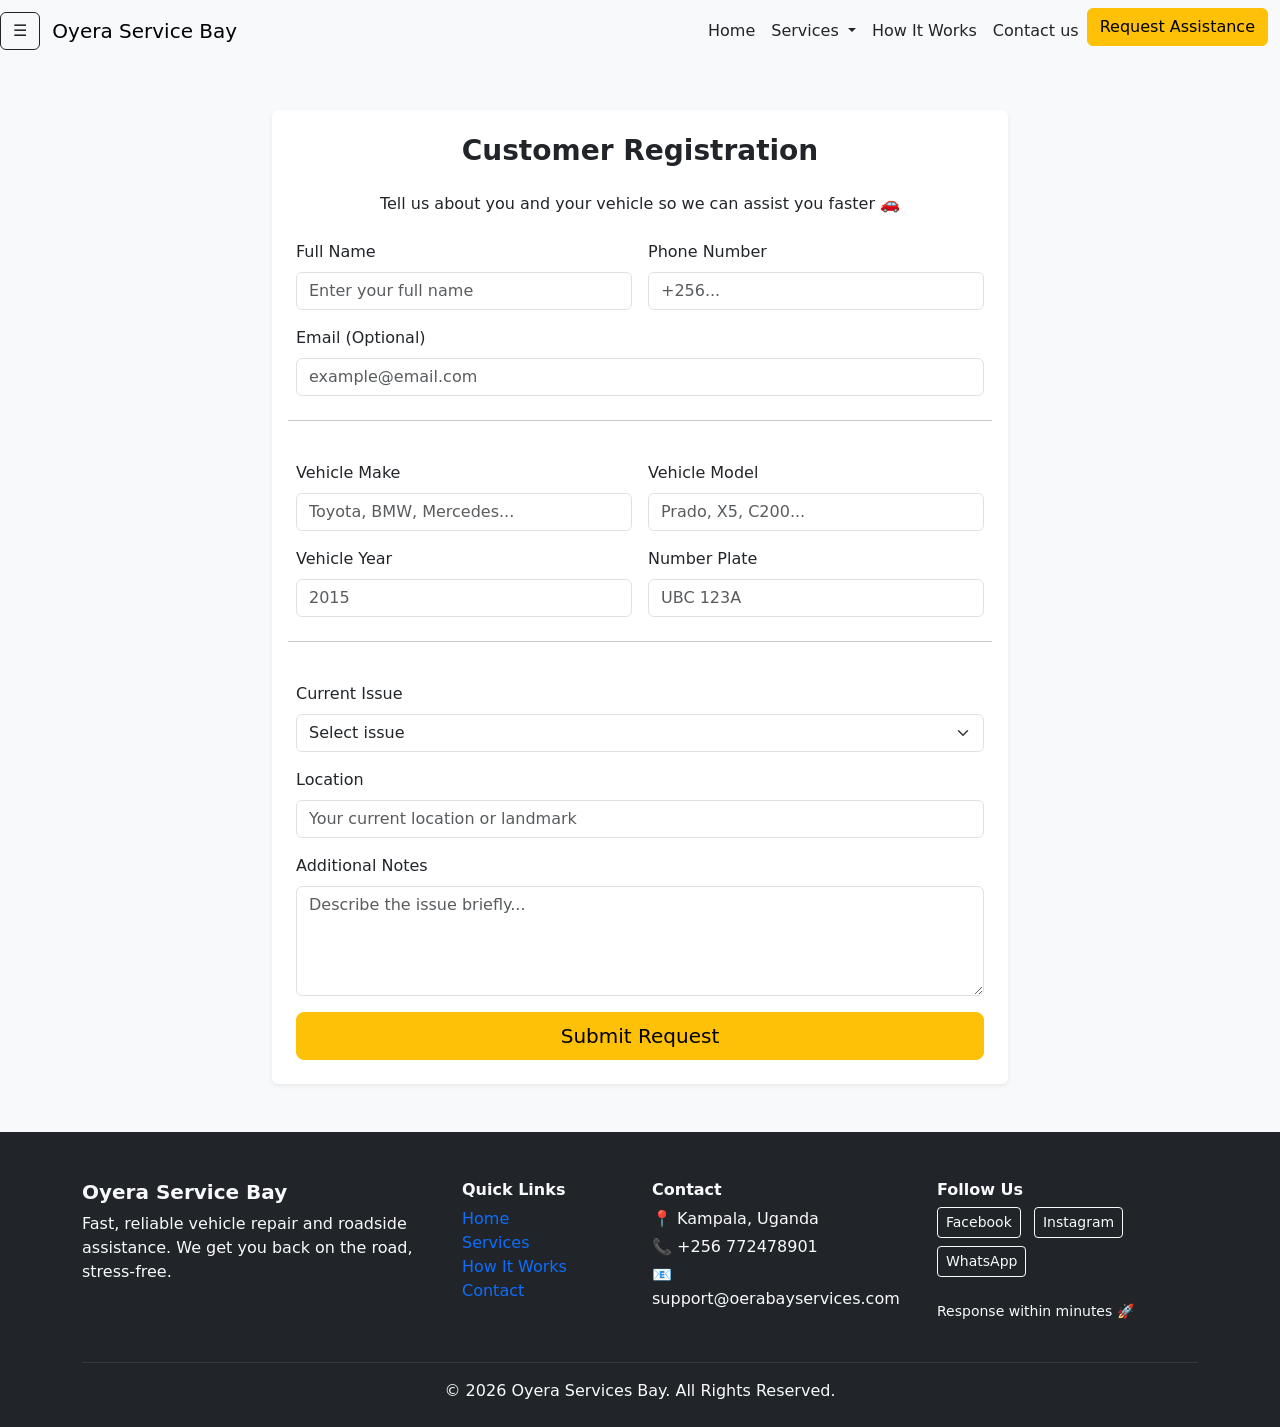
<file: customer-register.html>
<!DOCTYPE html>
<html lang="en">
<head>
  <meta charset="UTF-8">
  <meta name="viewport" content="width=device-width, initial-scale=1.0">
  <title>Customer Registration</title>

    <link href="https://cdn.jsdelivr.net/npm/bootstrap@5.3.8/dist/css/bootstrap.min.css" rel="stylesheet" integrity="sha384-sRIl4kxILFvY47J16cr9ZwB07vP4J8+LH7qKQnuqkuIAvNWLzeN8tE5YBujZqJLB" crossorigin="anonymous">
</head>

<body class="bg-light">

<!-- NAVBAR -->
 <nav class="navbar navbar-expand-lg bg-body-tertiary">
  <button class="btn btn-outline-dark" type="button" data-bs-toggle="offcanvas" data-bs-target="#sidebar">
  ☰
</button>
  
  <div class="container-fluid">
    <a class="navbar-brand" href="#"> Oyera Service Bay</a>
    <button class="navbar-toggler" type="button" data-bs-toggle="collapse" data-bs-target="#navbarNavDropdown" aria-controls="navbarNavDropdown" aria-expanded="false" aria-label="Toggle navigation">
      <span class="navbar-toggler-icon"></span>
    </button>
    <div class="collapse navbar-collapse d-flex justify-content-end bd-highlight" id="navbarNavDropdown">
      <ul class="navbar-nav">
        <li class="nav-item">
          <a class="nav-link active text-dark" aria-current="page" href="/index.html">Home</a>
        </li>
   <li class="nav-item dropdown">
          <a class="nav-link dropdown-toggle text-dark" href="#" role="button" data-bs-toggle="dropdown" aria-expanded="false">
            Services
          </a>
          <ul class="dropdown-menu">
            <li><a class="dropdown-item" href="#">Wheel Alignment</a></li>
            <li><a class="dropdown-item" href="#">Wheel Balance</a></li>
            <li><a class="dropdown-item" href="#">Engine Oil and Filter change</a></li>
            <li><a class="dropdown-item" href="#">Gear Oil and Filter change</a></li>
            <li><a class="dropdown-item" href="#">Brake Fluid change</a></li>
            <li><a class="dropdown-item" href="#">Brake Pad change</a></li>
          </ul>
        </li>

        <li class="nav-item">
          <a class="nav-link text-dark" href="#how-it-works">How It Works</a>
        </li>
        <li class="nav-item">
          <a class="nav-link text-dark" href="#contact">Contact us</a>
        </li>
      </ul>
    <div>
   <a href="customer-register.html" class="btn btn-warning w-100 mb-2">
      Request Assistance
    </a>

    </div>
  </div>  
  
</nav>

<!-- FORM SECTION -->
<section class="py-5">
  <div class="container">

    <div class="row justify-content-center">
      <div class="col-md-8">

        <div class="card shadow-sm border-0 p-4">

          <h3 class="text-center fw-bold mb-4">Customer Registration</h3>
          <p class="text-center mb-4">
            Tell us about you and your vehicle so we can assist you faster 🚗
          </p>

          <form>

            <!-- PERSONAL INFO -->
            <div class="row g-3">

              <div class="col-md-6">
                <label class="form-label">Full Name</label>
                <input type="text" class="form-control" placeholder="Enter your full name">
              </div>

              <div class="col-md-6">
                <label class="form-label">Phone Number</label>
                <input type="text" class="form-control" placeholder="+256...">
              </div>

              <div class="col-12">
                <label class="form-label">Email (Optional)</label>
                <input type="email" class="form-control" placeholder="example@email.com">
              </div>

              <hr class="my-4">

              <!-- VEHICLE INFO -->
              <div class="col-md-6">
                <label class="form-label">Vehicle Make</label>
                <input type="text" class="form-control" placeholder="Toyota, BMW, Mercedes...">
              </div>

              <div class="col-md-6">
                <label class="form-label">Vehicle Model</label>
                <input type="text" class="form-control" placeholder="Prado, X5, C200...">
              </div>

              <div class="col-md-6">
                <label class="form-label">Vehicle Year</label>
                <input type="number" class="form-control" placeholder="2015">
              </div>

              <div class="col-md-6">
                <label class="form-label">Number Plate</label>
                <input type="text" class="form-control" placeholder="UBC 123A">
              </div>

              <hr class="my-4">

              <!-- ISSUE INFO -->
              <div class="col-12">
                <label class="form-label">Current Issue</label>
                <select class="form-select">
                  <option selected>Select issue</option>
                  <option>Engine Problem</option>
                  <option>Brake Issue</option>
                  <option>Battery Problem</option>
                  <option>Tyre / Wheel Issue</option>
                  <option>Accident Damage</option>
                  <option>Routine Service</option>
                </select>
              </div>

              <div class="col-12">
                <label class="form-label">Location</label>
                <input type="text" class="form-control" placeholder="Your current location or landmark">
              </div>

              <div class="col-12">
                <label class="form-label">Additional Notes</label>
                <textarea class="form-control" rows="4" placeholder="Describe the issue briefly..."></textarea>
              </div>

              <!-- SUBMIT -->
              <div class="col-12 mt-3">
                <button type="submit" class="btn btn-warning w-100 btn-lg">
                  Submit Request
                </button>
              </div>

            </div>

          </form>

        </div>

      </div>
    </div>

  </div>
</section>
<!--start of footer-->
<footer class="bg-dark text-light pt-5 pb-4" id="footer">

  <div class="container">

    <div class="row g-4">

      <!-- Brand -->
      <div class="col-md-4">
        <h5 class="fw-bold">Oyera Service Bay</h5>
        <p class="text">
          Fast, reliable vehicle repair and roadside assistance.
          We get you back on the road, stress-free.
        </p>
      </div>

      <!-- Quick Links -->
      <div class="col-md-2">
        <h6 class="fw-bold">Quick Links</h6>
        <ul class="list-unstyled">
          <li><a href="#" class="text-decoration-none">Home</a></li>
          <li><a href="#services" class="text-decoration-none">Services</a></li>
          <li><a href="#how-it-works" class="text-decoration-none">How It Works</a></li>
          <li><a href="#contact" class="text-decoration-none">Contact</a></li>
        </ul>
      </div>

      <!-- Contact Info -->
      <div class="col-md-3">
        <h6 class="fw-bold">Contact</h6>

        <p class="mb-1">📍 Kampala, Uganda</p>
        <p class="mb-1">📞 +256 772478901</p>
        <p class="mb-0">📧 support@oerabayservices.com</p>
      </div>

      <!-- Social Media -->
      <div class="col-md-3">
        <h6 class="fw-bold">Follow Us</h6>

        <a href="#" class="btn btn-outline-light btn-sm me-2 mb-2">
          Facebook
        </a>

        <a href="#" class="btn btn-outline-light btn-sm me-2 mb-2">
          Instagram
        </a>

        <a href="#" class="btn btn-outline-light btn-sm mb-2">
          WhatsApp
        </a>

        <p class="mt-3 small">
          Response within minutes 🚀
        </p>
      </div>

    </div>

    <hr class="border-secondary mt-4">

    <!-- Bottom Row -->
    <div class="text-center text-small">
      © 2026 Oyera Services Bay. All Rights Reserved.
    </div>

  </div>

</footer>
<!--end of footer-->

<!--start of sidebar-->
<div class="offcanvas offcanvas-start " tabindex="-1" id="sidebar" style="width: 20rem;">

  <!-- Header -->
  <div class="offcanvas-header">
    <h5 class="offcanvas-title fw-bold">Oera Bay Services</h5>
    <button type="button" class="btn-close" data-bs-dismiss="offcanvas"></button>
  </div>

  <!-- Body -->
  <div class="offcanvas-body">

    <!-- Navigation Links -->
    <div class="list-group mb-4">

      <a href="#hero" class="list-group-item list-group-item-action">
        🏠 Home
      </a>

      <a href="#services" class="list-group-item list-group-item-action">
        🔧 Services
      </a>

      <a href="#how-it-works" class="list-group-item list-group-item-action">
        ⚙️ How It Works
      </a>

      <a href="#why-choose-us" class="list-group-item list-group-item-action">
        ⭐ Why Choose Us
      </a>

      <a href="#contact" class="list-group-item list-group-item-action">
        📞 Contact
      </a>

    </div>

    <hr>

    <!-- REGISTRATION LINKS -->
    <h6 class="fw-bold mb-2">Access Portal</h6>

    <a href="customer-register.html" class="btn btn-warning w-100 mb-2">
      👤 Customer Registration
    </a>

    <a href="technician-register.html" class="btn btn-outline-primary w-100 mb-3">
      🔧 Technician Registration
    </a>

    <hr>

    <!-- ADMIN (PROTECTED ACCESS) -->
    <h6 class="fw-bold mb-2 text-danger">Admin Area</h6>

    <a href="dashboard.html" class="btn btn-dark w-100">
      🔐 Admin Dashboard
    </a>

    <small class="d-block mt-2">
      Authorized personnel only
    </small>

  </div>
</div>
  <script src="https://cdn.jsdelivr.net/npm/bootstrap@5.3.8/dist/js/bootstrap.bundle.min.js" integrity="sha384-FKyoEForCGlyvwx9Hj09JcYn3nv7wiPVlz7YYwJrWVcXK/BmnVDxM+D2scQbITxI" crossorigin="anonymous"></script>  
</body>
</html>
</file>
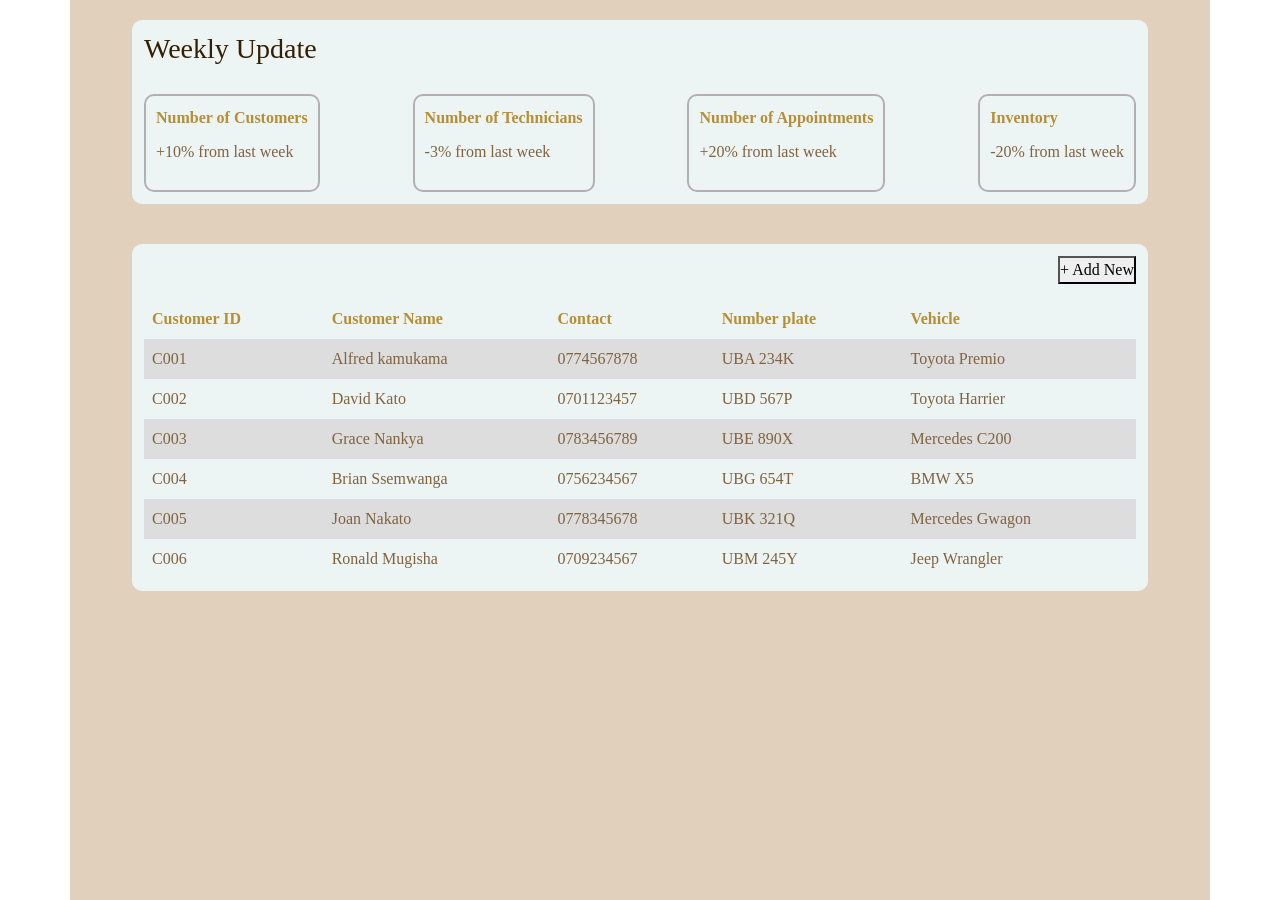
<file: dashboard.html>
<!DOCTYPE html>
<html lang="en">
<head>
    <meta charset="UTF-8">
    <meta name="viewport" content="width=device-width, initial-scale=1.0">
    <title>Oyera Bay Service - Dashboard</title>
    <link rel="stylesheet" href="dashboard.css">
    <link href="https://cdn.jsdelivr.net/npm/bootstrap@5.3.8/dist/css/bootstrap.min.css" rel="stylesheet" integrity="sha384-sRIl4kxILFvY47J16cr9ZwB07vP4J8+LH7qKQnuqkuIAvNWLzeN8tE5YBujZqJLB" crossorigin="anonymous">
</head>
<body>
    <!--start of dashboard-->
    <div class="container"> 
        <div class="card-container">
            <div id="head">
            <h3>Weekly Update</h3>
            </div>
            <div id="cards-section">
                <section>
                    <p class="title">Number of Customers</p>
                    <p class="sub-title"><span>+10% from last week</span></p>
                </section>

                <section>
                    <p class="title">Number of Technicians</p>
                    <p class="sub-title"><span>-3% from last week</span></p>
                </section>

                <section>
                    <p class="title">Number of Appointments</p>
                    <p class="sub-title"><span>+20% from last week</span></p>
                </section>
                     
                <section>
                    <p class="title">Inventory</p>
                    <p class="sub-title"><span>-20% from last week</span></p>
                </section>
                
            </div>

        </div>

         <div class="table-section">
            <div id="button">
            <button type="button">+ Add New</button>
            </div> 

           <table>
            <div>
  <tr>
    <th id="thead">Customer ID</th>
    <th id="thead">Customer Name</th>
    <th id="thead">Contact</th>
    <th id="thead">Number plate</th>
    <th id="thead">Vehicle</th>
  </tr>
            </div>


<div id="trow">
  <tr>
    <td id="trow">C001</td>
    <td id="trow">Alfred kamukama</td>
    <td id="trow">0774567878</td>
    <td id="trow">UBA 234K</td>
    <td id="trow">Toyota Premio</td>

  </tr>
  <tr>
    <td id="trow">C002</td>
    <td id="trow">David Kato</td>
    <td id="trow">0701123457</td>
    <td id="trow">UBD 567P</td>
    <td id="trow">Toyota Harrier</td>
  </tr>
  <tr>
    <td id="trow">C003</td>
    <td id="trow">Grace Nankya</td>
    <td id="trow">0783456789</td>
    <td id="trow">UBE 890X</td>
    <td id="trow">Mercedes C200</td>
  </tr>
  <tr>
    <td id="trow">C004</td>
    <td id="trow">Brian Ssemwanga</td>
    <td id="trow">0756234567</td>
    <td id="trow">UBG 654T</td>
    <td id="trow">BMW X5</td>
  </tr>
  <tr>
    <td id="trow">C005</td>
    <td id="trow">Joan Nakato</td>
    <td id="trow">0778345678</td>
    <td id="trow">UBK 321Q</td>
    <td id="trow">Mercedes Gwagon</td>
  </tr>
  <tr>
    <td id="trow">C006</td>
    <td id="trow">Ronald Mugisha</td>
    <td id="trow">0709234567</td>
    <td id="trow">UBM 245Y</td>
    <td id="trow">Jeep Wrangler</td>
  </tr>
</div>
</table>  
         </div>
    </div>
    <!--end of dashboard-->

    <script src="https://cdn.jsdelivr.net/npm/bootstrap@5.3.8/dist/js/bootstrap.bundle.min.js" integrity="sha384-FKyoEForCGlyvwx9Hj09JcYn3nv7wiPVlz7YYwJrWVcXK/BmnVDxM+D2scQbITxI" crossorigin="anonymous"></script>
</body>
</html>
</file>
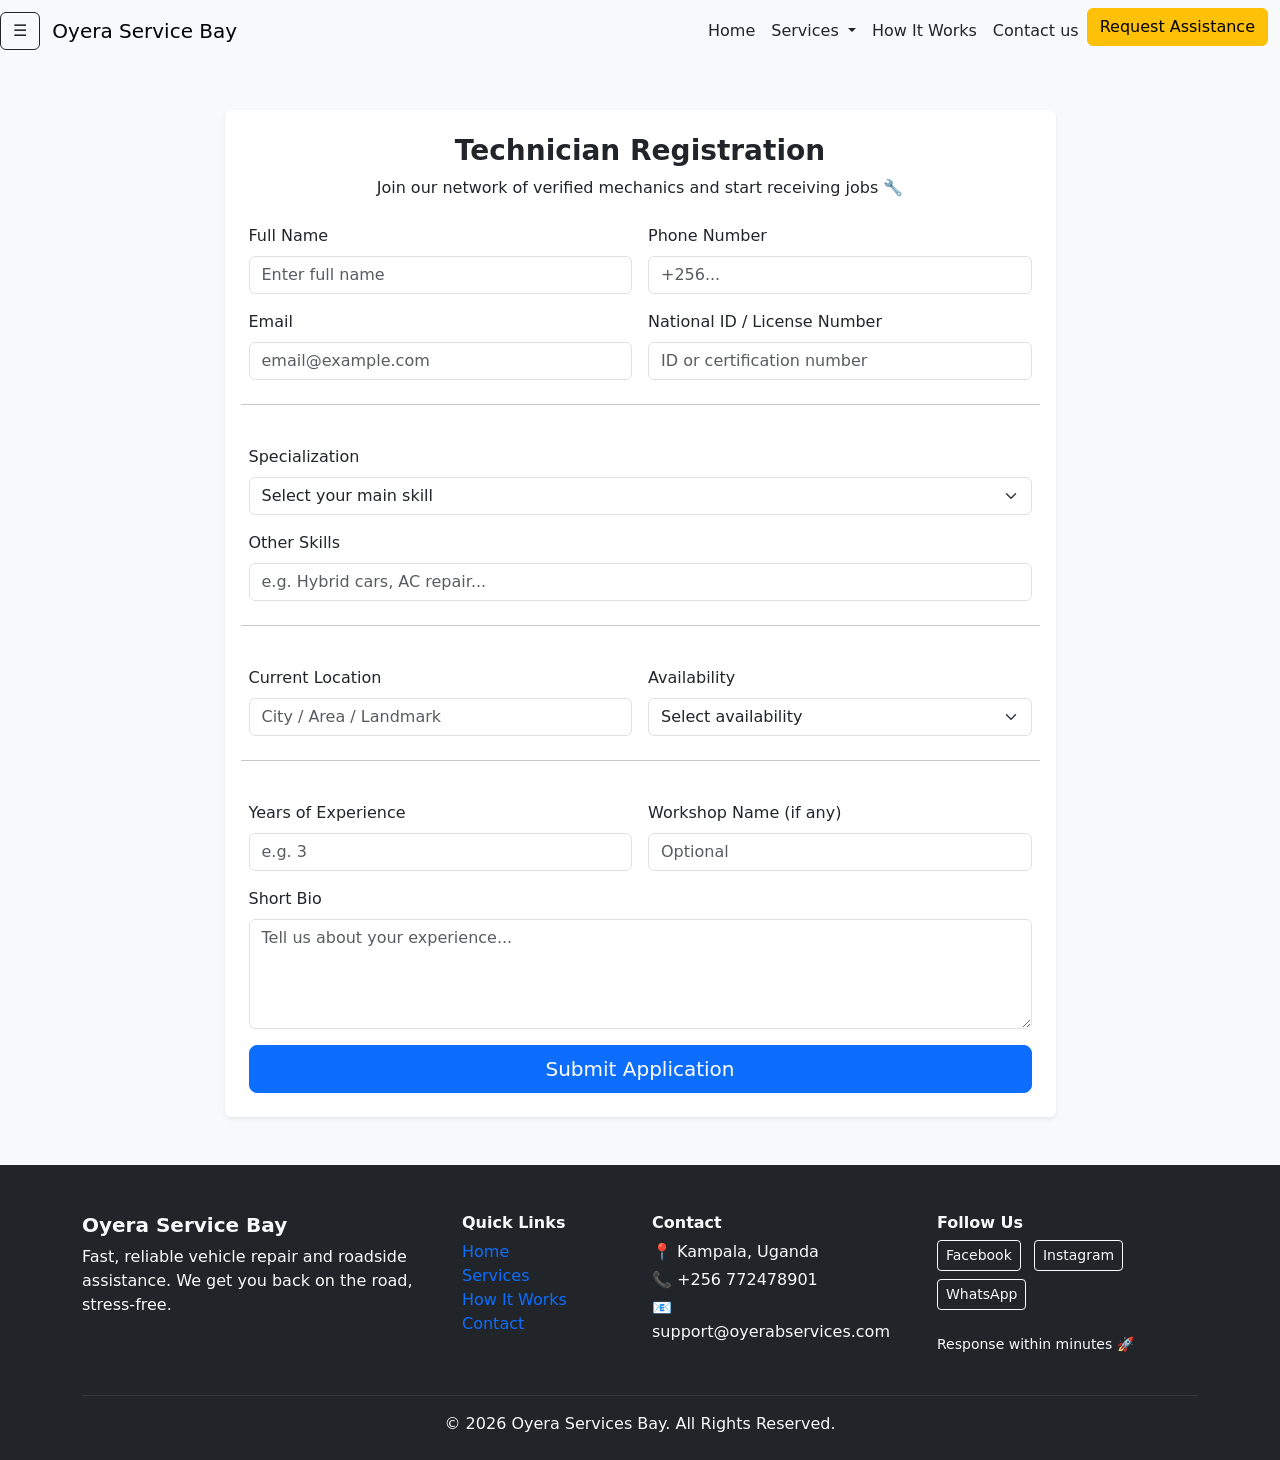
<file: technician-register.html>
<!DOCTYPE html>
<html lang="en">
<head>
  <meta charset="UTF-8">
  <meta name="viewport" content="width=device-width, initial-scale=1.0">
  <title>Technician Registration</title>

  <link href="https://cdn.jsdelivr.net/npm/bootstrap@5.3.8/dist/css/bootstrap.min.css" rel="stylesheet">
</head>

<body class="bg-light">

<!-- NAVBAR -->
 <nav class="navbar navbar-expand-lg bg-body-tertiary">
  <button class="btn btn-outline-dark" type="button" data-bs-toggle="offcanvas" data-bs-target="#sidebar">
  ☰
</button>
  
  <div class="container-fluid">
    <a class="navbar-brand" href="#"> Oyera Service Bay</a>
    <button class="navbar-toggler" type="button" data-bs-toggle="collapse" data-bs-target="#navbarNavDropdown" aria-controls="navbarNavDropdown" aria-expanded="false" aria-label="Toggle navigation">
      <span class="navbar-toggler-icon"></span>
    </button>
    <div class="collapse navbar-collapse d-flex justify-content-end bd-highlight" id="navbarNavDropdown">
      <ul class="navbar-nav">
        <li class="nav-item">
          <a class="nav-link active text-dark" aria-current="page" href="/index.html">Home</a>
        </li>
   <li class="nav-item dropdown">
          <a class="nav-link dropdown-toggle text-dark" href="#" role="button" data-bs-toggle="dropdown" aria-expanded="false">
            Services
          </a>
          <ul class="dropdown-menu">
            <li><a class="dropdown-item" href="#">Wheel Alignment</a></li>
            <li><a class="dropdown-item" href="#">Wheel Balance</a></li>
            <li><a class="dropdown-item" href="#">Engine Oil and Filter change</a></li>
            <li><a class="dropdown-item" href="#">Gear Oil and Filter change</a></li>
            <li><a class="dropdown-item" href="#">Brake Fluid change</a></li>
            <li><a class="dropdown-item" href="#">Brake Pad change</a></li>
          </ul>
        </li>

        <li class="nav-item">
          <a class="nav-link text-dark" href="#how-it-works">How It Works</a>
        </li>
        <li class="nav-item">
          <a class="nav-link text-dark" href="#contact">Contact us</a>
        </li>
      </ul>
    <div>
   <a href="customer-register.html" class="btn btn-warning w-100 mb-2">
      Request Assistance
    </a>

    </div>
  </div>  
  
</nav>
<!--end of nav-->

<!-- FORM SECTION -->
<section class="py-5">
  <div class="container">

    <div class="row justify-content-center">
      <div class="col-md-9">

        <div class="card border-0 shadow-sm p-4">

          <h3 class="text-center fw-bold mb-2">Technician Registration</h3>
          <p class="text-center mb-4">
            Join our network of verified mechanics and start receiving jobs 🔧
          </p>

          <form>

            <!-- PERSONAL INFO -->
            <div class="row g-3">

              <div class="col-md-6">
                <label class="form-label">Full Name</label>
                <input type="text" class="form-control" placeholder="Enter full name">
              </div>

              <div class="col-md-6">
                <label class="form-label">Phone Number</label>
                <input type="text" class="form-control" placeholder="+256...">
              </div>

              <div class="col-md-6">
                <label class="form-label">Email</label>
                <input type="email" class="form-control" placeholder="email@example.com">
              </div>

              <div class="col-md-6">
                <label class="form-label">National ID / License Number</label>
                <input type="text" class="form-control" placeholder="ID or certification number">
              </div>

              <hr class="my-4">

              <!-- SKILLS -->
              <div class="col-12">
                <label class="form-label">Specialization</label>
                <select class="form-select">
                  <option selected>Select your main skill</option>
                  <option>Engine Specialist</option>
                  <option>Brake Systems</option>
                  <option>Electrical Systems</option>
                  <option>Diagnostics</option>
                  <option>Tyre & Alignment</option>
                  <option>General Mechanic</option>
                </select>
              </div>

              <div class="col-12">
                <label class="form-label">Other Skills</label>
                <input type="text" class="form-control" placeholder="e.g. Hybrid cars, AC repair...">
              </div>

              <hr class="my-4">

              <!-- LOCATION -->
              <div class="col-md-6">
                <label class="form-label">Current Location</label>
                <input type="text" class="form-control" placeholder="City / Area / Landmark">
              </div>

              <div class="col-md-6">
                <label class="form-label">Availability</label>
                <select class="form-select">
                  <option selected>Select availability</option>
                  <option>Full-time</option>
                  <option>Part-time</option>
                  <option>Emergency Only</option>
                </select>
              </div>

              <hr class="my-4">

              <!-- EXPERIENCE -->
              <div class="col-md-6">
                <label class="form-label">Years of Experience</label>
                <input type="number" class="form-control" placeholder="e.g. 3">
              </div>

              <div class="col-md-6">
                <label class="form-label">Workshop Name (if any)</label>
                <input type="text" class="form-control" placeholder="Optional">
              </div>

              <div class="col-12">
                <label class="form-label">Short Bio</label>
                <textarea class="form-control" rows="4" placeholder="Tell us about your experience..."></textarea>
              </div>

              <!-- SUBMIT -->
              <div class="col-12 mt-3">
                <button type="submit" class="btn btn-primary w-100 btn-lg">
                  Submit Application
                </button>
              </div>

            </div>

          </form>

        </div>

      </div>
    </div>

  </div>
</section>
<!--start of footer-->
<footer class="bg-dark text-light pt-5 pb-4" id="footer">

  <div class="container">

    <div class="row g-4">

      <!-- Brand -->
      <div class="col-md-4">
        <h5 class="fw-bold">Oyera Service Bay</h5>
        <p class="text">
          Fast, reliable vehicle repair and roadside assistance.
          We get you back on the road, stress-free.
        </p>
      </div>

      <!-- Quick Links -->
      <div class="col-md-2">
        <h6 class="fw-bold">Quick Links</h6>
        <ul class="list-unstyled">
          <li><a href="#" class="text-decoration-none">Home</a></li>
          <li><a href="#services" class="text-decoration-none">Services</a></li>
          <li><a href="#how-it-works" class="text-decoration-none">How It Works</a></li>
          <li><a href="#contact" class="text-decoration-none">Contact</a></li>
        </ul>
      </div>

      <!-- Contact Info -->
      <div class="col-md-3">
        <h6 class="fw-bold">Contact</h6>

        <p class="mb-1">📍 Kampala, Uganda</p>
        <p class="mb-1">📞 +256 772478901</p>
        <p class="mb-0">📧 support@oyerabservices.com</p>
      </div>

      <!-- Social Media -->
      <div class="col-md-3">
        <h6 class="fw-bold">Follow Us</h6>

        <a href="#" class="btn btn-outline-light btn-sm me-2 mb-2">
          Facebook
        </a>

        <a href="#" class="btn btn-outline-light btn-sm me-2 mb-2">
          Instagram
        </a>

        <a href="#" class="btn btn-outline-light btn-sm mb-2">
          WhatsApp
        </a>

        <p class="mt-3 small">
          Response within minutes 🚀
        </p>
      </div>

    </div>

    <hr class="border-secondary mt-4">

    <!-- Bottom Row -->
    <div class="text-center text-small">
      © 2026 Oyera Services Bay. All Rights Reserved.
    </div>

  </div>

</footer>
<!--end of footer-->

<!--start of sidebar-->
<div class="offcanvas offcanvas-start" tabindex="-1" id="sidebar" style="width: 20rem;">

  <!-- Header -->
  <div class="offcanvas-header">
    <h5 class="offcanvas-title fw-bold">Oyera Services Bay</h5>
    <button type="button" class="btn-close" data-bs-dismiss="offcanvas"></button>
  </div>

  <!-- Body -->
  <div class="offcanvas-body">

    <!-- Navigation Links -->
    <div class="list-group mb-4">

      <a href="#hero" class="list-group-item list-group-item-action">
        🏠 Home
      </a>

      <a href="#services" class="list-group-item list-group-item-action">
        🔧 Services
      </a>

      <a href="#how-it-works" class="list-group-item list-group-item-action">
        ⚙️ How It Works
      </a>

      <a href="#why-choose-us" class="list-group-item list-group-item-action">
        ⭐ Why Choose Us
      </a>

      <a href="#contact" class="list-group-item list-group-item-action">
        📞 Contact
      </a>

    </div>

    <hr>

    <!-- REGISTRATION LINKS -->
    <h6 class="fw-bold mb-2">Access Portal</h6>

    <a href="customer-register.html" class="btn btn-warning w-100 mb-2">
      👤 Customer Registration
    </a>

    <a href="technician-register.html" class="btn btn-outline-primary w-100 mb-3">
      🔧 Technician Registration
    </a>

    <hr>

    <!-- ADMIN (PROTECTED ACCESS) -->
    <h6 class="fw-bold mb-2 text-danger">Admin Area</h6>

    <a href="dashboard.html" class="btn btn-dark w-100">
      🔐 Admin Dashboard
    </a>

    <small class="d-block mt-2">
      Authorized personnel only
    </small>

  </div>
</div>
<!--end of sidebar-->
<script src="https://cdn.jsdelivr.net/npm/bootstrap@5.3.8/dist/js/bootstrap.bundle.min.js" integrity="sha384-FKyoEForCGlyvwx9Hj09JcYn3nv7wiPVlz7YYwJrWVcXK/BmnVDxM+D2scQbITxI" crossorigin="anonymous"></script>
</body>
</html>
</file>
<file: dashboard.css>
*, body {
    margin: 0;
    padding: 0;
    box-sizing: border-box;
}

.container {
    width: 100%;
    height: 100vh;;
    background-color:rgb(225, 208, 188);
    display: flex ;
    flex-direction: column;
}

.card-container, .table-section {
    background-color: rgb(237, 244, 244);
    margin: 20px;
    margin-left: 50px;
    margin-right: 50px;
    padding: 12px;
    border-radius: 10px;
    display: flex;
    flex-direction: column;
}

#cards-section {
    display: flex;
    flex-direction: row;
    justify-content: space-between;
}

#cards-section section {
    padding:  10px;
    border-width: 2px;
    border-style: solid;
    border-radius: 10px;
    border-color: rgb(180, 176, 176);
    font-family: Cambria, Cochin, Georgia, Times, 'Times New Roman', serif;
}

.title {
    margin-bottom: 10px;
    font-weight: bold;
    color: rgb(182, 143, 52);

}

#head {
display: flex;
flex-direction: row;
justify-content: left;
font-family: Cambria, Cochin, Georgia, Times, 'Times New Roman', serif;
margin-bottom: 20px;
color: rgb(53, 31, 2);

}

.sub-title {
    color:  rgb(128, 99, 63);
}

table {
  font-family: arial, sans-serif;
  border-collapse: collapse;
  width: 100%;
}

td, th {
  border: 1px solid #dddddd;
  text-align: left;
  padding: 8px;
}

tr:nth-child(even) {
  background-color: #dddddd;
}

#button {
    display:flex;
    justify-content: right;
    font-family: Cambria, Cochin, Georgia, Times, 'Times New Roman', serif;
    margin-bottom: 15px;
    border-radius: 30px;
    color: rgb(237, 237, 23);
}

#thead {
    font-family: Cambria, Cochin, Georgia, Times, 'Times New Roman', serif;
    color: rgb(182, 143, 52);
    font-weight: bold;
}

#trow {
    font-family: Cambria, Cochin, Georgia, Times, 'Times New Roman', serif;
    color: rgb(128, 99, 63);
}
</file>
